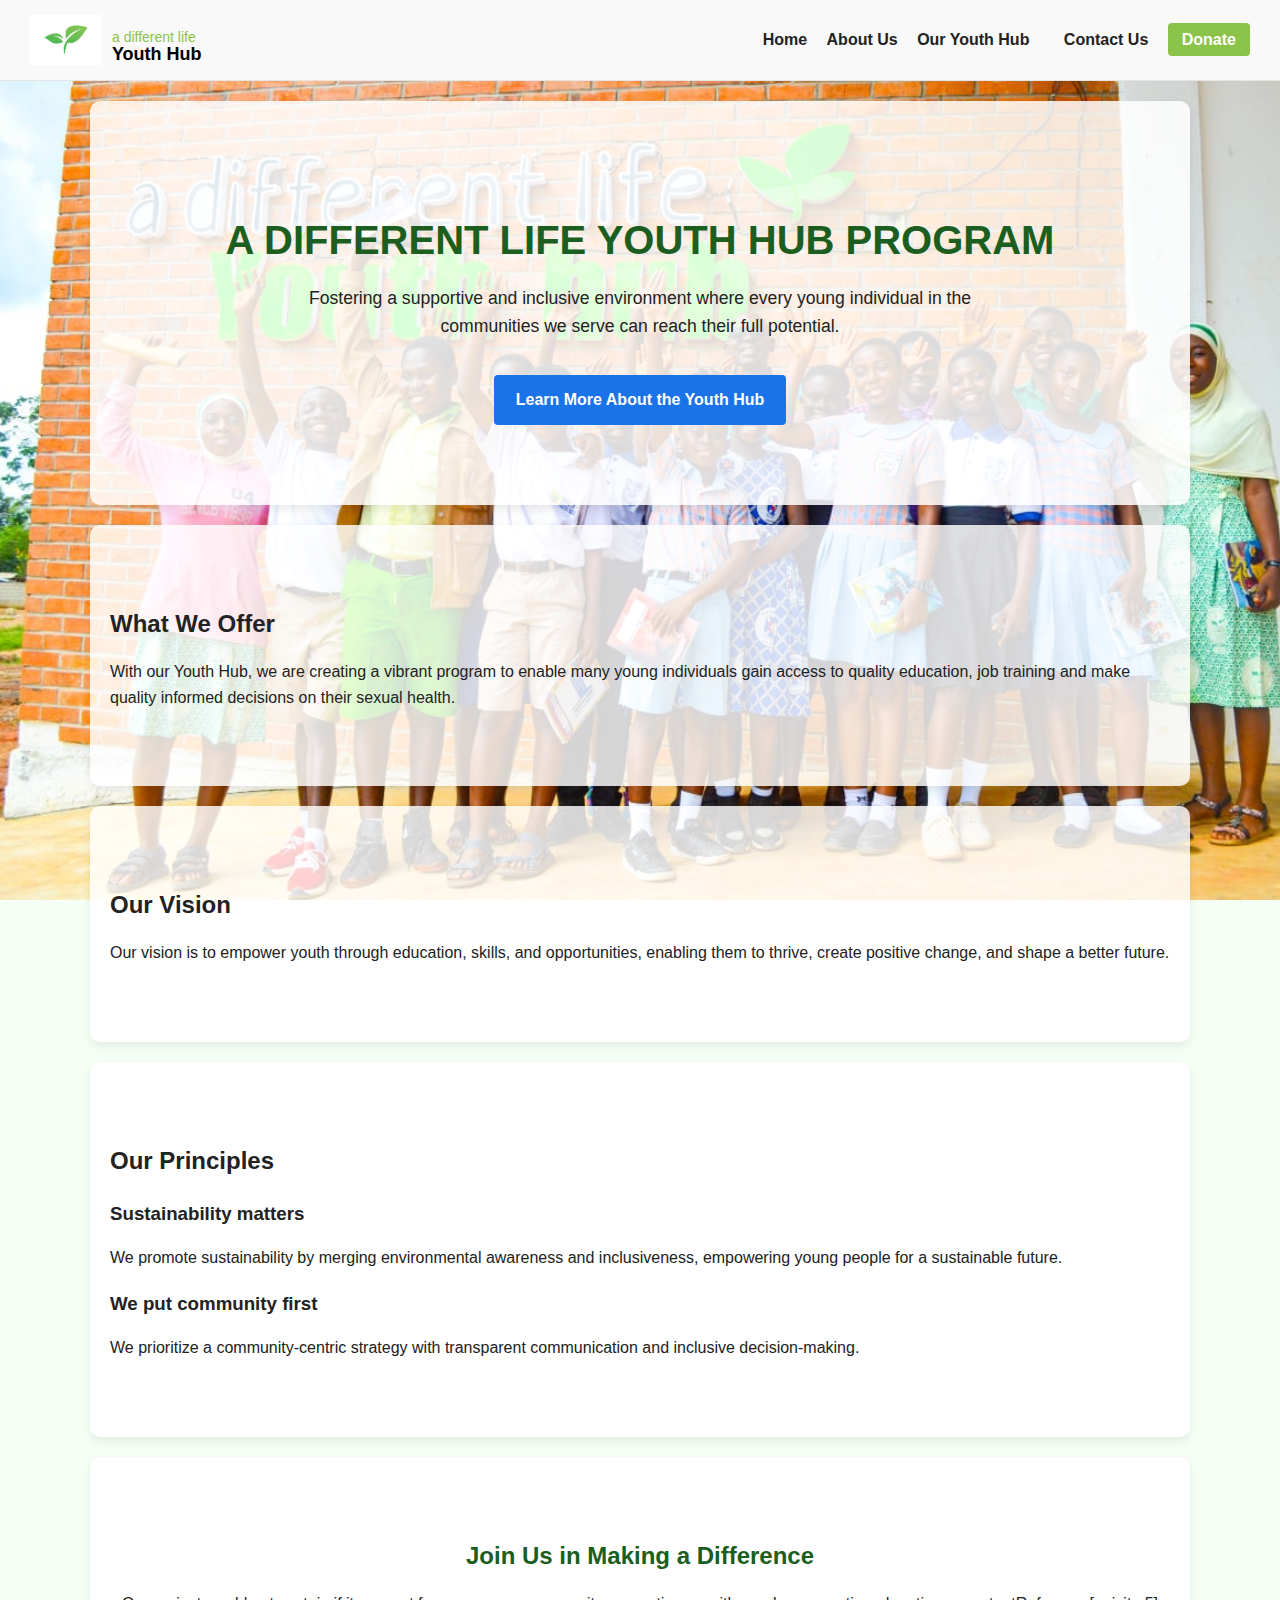
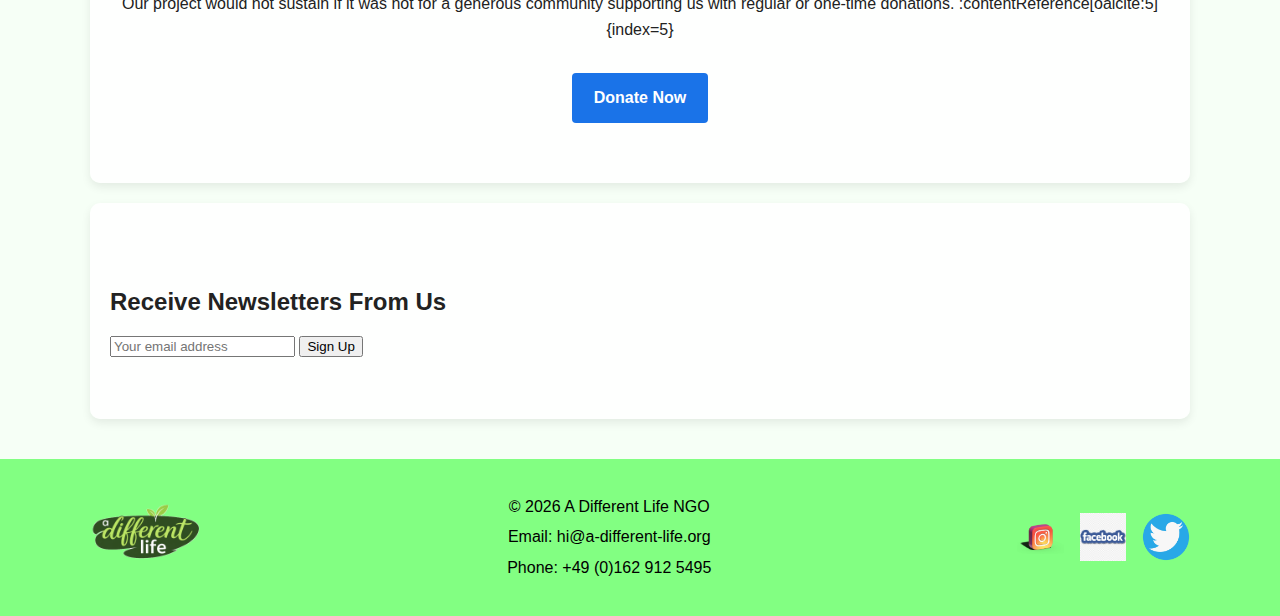
<file: index.html>
<!DOCTYPE html>
<html lang="en">
<head>
  <meta charset="UTF-8">
  <title>a different life | Youth Hub</title>
  <meta name="viewport" content="width=device-width, initial-scale=1.0">

  <!-- GENERAL STYLES (ALL PAGES) -->
  <link rel="stylesheet" href="css/style.css">

  <!-- HOME PAGE STYLES (HOME ONLY) -->
  <link rel="stylesheet" href="css/home.css">
</head>

<body class="home-page">


  <!-- Header / Navigation -->
  <header class="main-header">
    <div class="logo-area">
      <img src="images/download.jpg" alt="A Different Life Logo" class="logo_img">
      <div class="logo-text">
        <p> a different life</p>
        <p>Youth Hub</p>
      </div>

    </div>
    <nav>
      <a href="index.html">Home</a>
      <a href="about.html">About Us</a>
      <a href="our-hub.html">Our Youth Hub</a>

      <a href="blog.html"></a>
      <a href="contact.html">Contact Us</a>
      <a href="donate.html" class="donate-btn">Donate</a>
    </nav>
  </header>

  <!-- Hero / Main Program Section -->
  <section class="hero homepage-hero">
    <h1>A DIFFERENT LIFE YOUTH HUB PROGRAM</h1>
    <p>Fostering a supportive and inclusive environment where every young individual in the communities we serve can reach their full potential.</p>
    <a href="our-hub.html" class="btn btn-primary">Learn More About the Youth Hub</a>
  </section>

  <!-- What We Offer -->
  <section class="what-we-offer">
    <h2>What We Offer</h2>
    <p>
      With our Youth Hub, we are creating a vibrant program to enable many young individuals gain access to quality education, job training and make quality informed decisions on their sexual health.
    </p>
  </section>

  <!-- Vision -->
  <section class="our-vision">
    <h2>Our Vision</h2>
    <p>
      Our vision is to empower youth through education, skills, and opportunities, enabling them to thrive, create positive change, and shape a better future.
    </p>
  </section>

  <!-- Principles -->
  <section class="principles">
    <h2>Our Principles</h2>
    <div class="principle-item">
      <h3>Sustainability matters</h3>
      <p>
        We promote sustainability by merging environmental awareness and inclusiveness, empowering young people for a sustainable future.
      </p>
    </div>
    <div class="principle-item">
      <h3>We put community first</h3>
      <p>
        We prioritize a community-centric strategy with transparent communication and inclusive decision-making.
      </p>
    </div>
  </section>

  <!-- Donation Call to Action -->
  <section class="donate-section">
    <h2>Join Us in Making a Difference</h2>
    <p>
      Our project would not sustain if it was not for a generous community supporting us with regular or one-time donations. :contentReference[oaicite:5]{index=5}
    </p>
    <a href="donate.html" class="btn btn-primary">Donate Now</a>
  </section>

  <!-- Newsletter Signup -->
  <section class="newsletter-signup">
    <h2>Receive Newsletters From Us</h2>
    <form action="#" method="post">
      <input type="email" name="email" placeholder="Your email address">
      <button type="submit">Sign Up</button>
    </form>
  </section>

  <!-- Footer -->
 <footer class="main-footer">
  <div class="footer-container">

    <!-- Footer Logo -->
    <div class="footer-logo">
      <img src="../images/footlogo.gif" alt="A Different Life Logo">
    </div>

    <!-- Footer Info -->
    <div class="footer-info">
      <p>© 2026 A Different Life NGO</p>
      <p>Email: hi@a-different-life.org</p>
      <p>Phone: +49 (0)162 912 5495</p>
    </div>

    <!-- Social Media Links -->
   <div class="footer-socials">
  <a href="https://www.instagram.com" aria-label="Instagram">
    <img src="../images/instagram.png" alt="Instagram">
  </a>
  <a href="https://web.facebook.com/a.different.life.org/?_rdc=1&_rdr#" aria-label="Facebook">
    <img src="../images/facebook.png" alt="Facebook">
  </a>

  <a href="https://www.twitter.com" aria-label="Twitter">
    <img src="images/twitter.png" alt="Twitter">
  </a>
</div>


  </div>
</footer>

</body>
</html>
</file>
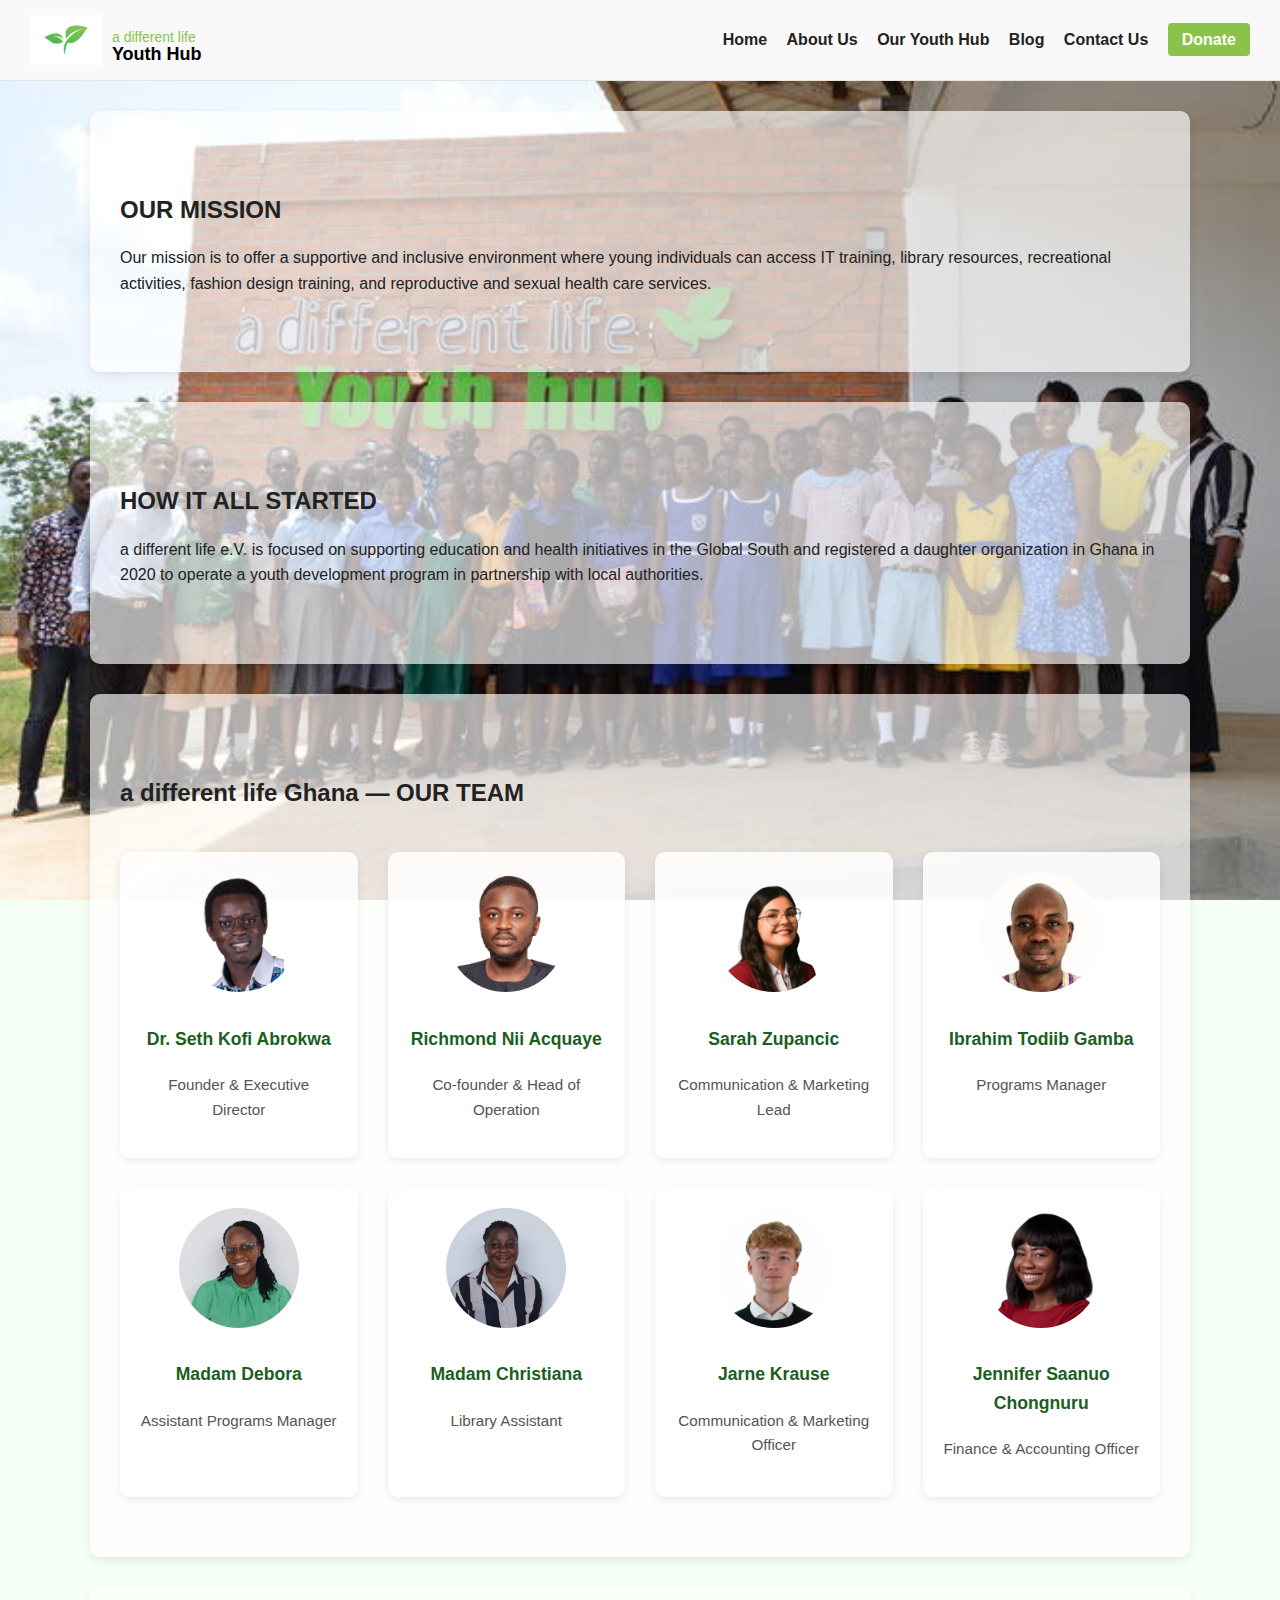
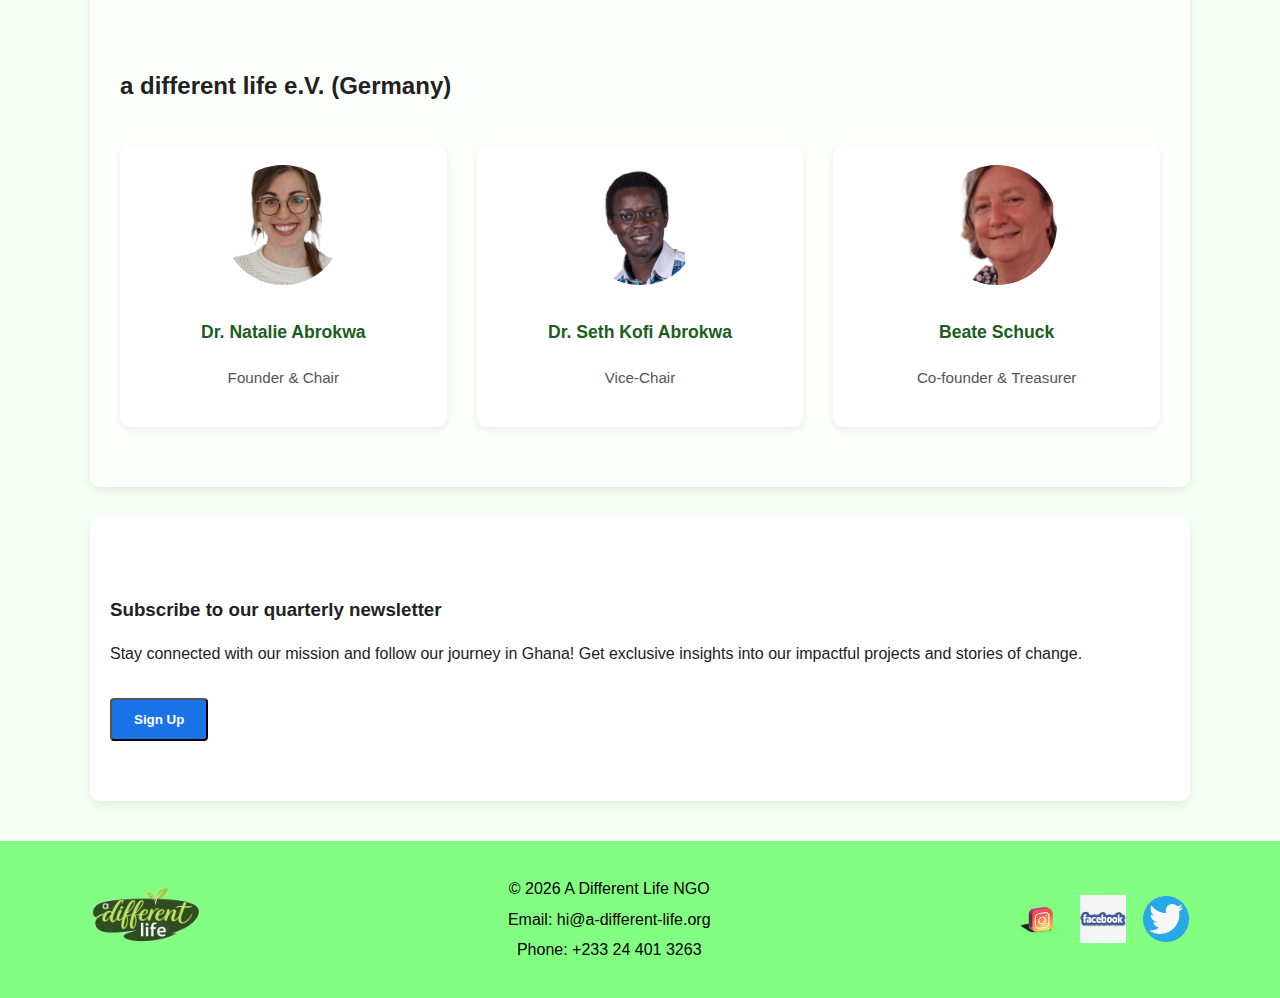
<file: about.html>
<!DOCTYPE html>
<html lang="en">
<head>
  <meta charset="UTF-8">
  <meta name="viewport" content="width=device-width, initial-scale=1.0">
  <title>About Us | A Different Life</title>
  <link rel="stylesheet" href="css/style.css">
  <link rel="stylesheet" href="css/about.css">
</head>
<body class="about">

<header class="main-header">
  <div class="logo-area">
    <img src="images/download.jpg" alt="A Different Life Logo" class="logo_img">
    <div class="logo-text">
      <p>a different life</p>
      <p>Youth Hub</p>
    </div>
  </div>

  <nav>
      <a href="index.html">Home</a>
      <a href="about.html">About Us</a>
      <a href="our-hub.html">Our Youth Hub</a>
      <a href="blog.html">Blog</a>
      <a href="contact.html">Contact Us</a>
      <a href="donate.html" class="donate-btn">Donate</a>
  </nav>
</header>

<main>

  <!-- Mission -->
  <section class="about-section">
    <h2>OUR MISSION</h2>
    <p>
      Our mission is to offer a supportive and inclusive environment where young individuals can
      access IT training, library resources, recreational activities, fashion design training,
      and reproductive and sexual health care services.
    </p>
  </section>

  <!-- How It All Started -->
  <section class="about-section">
    <h2>HOW IT ALL STARTED</h2>
    <p>
      a different life e.V. is focused on supporting education and health initiatives in the
      Global South and registered a daughter organization in Ghana in 2020 to operate a youth
      development program in partnership with local authorities.
    </p>
  </section>

  <!-- Team: Ghana -->
  <section class="about-section team-section">
    <h2>a different life Ghana — OUR TEAM</h2>

    <div class="team-grid">
      <div class="team-member">
        <img src="images/yb pics/Kofi_Abrokwak-1-300x300.png" alt="Dr. Seth Kofi Abrokwa" class="team-img">
        <h3>Dr. Seth Kofi Abrokwa</h3>
        <p>Founder & Executive Director</p>
      </div>

      <div class="team-member">
        <img src="images/yb pics/Richmond-Nii-Kwartey-Acquaye-300x300.png" alt="Richmond Nii Acquaye" class="team-img">
        <h3>Richmond Nii Acquaye</h3>
        <p>Co-founder & Head of Operation</p>
      </div>

      <div class="team-member">
        <img src="images/yb pics/Sarah-Zupancic-300x300.png" alt="Sarah Zupancic" class="team-img">
        <h3>Sarah Zupancic</h3>
        <p>Communication & Marketing Lead</p>
      </div>

      <div class="team-member">
        <img src="images/yb pics/Ibrahim-Todiib-Gamba-300x300.jpg" alt="Ibrahim Todiib Gamba" class="team-img">
        <h3>Ibrahim Todiib Gamba</h3>
        <p>Programs Manager</p>
      </div>

      <div class="team-member">
        <img src="images/yb pics/debora.JPG" alt="Ibrahim Todiib Gamba" class="team-img">
        <h3>Madam Debora</h3>
        <p>Assistant Programs Manager</p>
      </div>

      <div class="team-member">
        <img src="images/yb pics/christy.JPG" alt="Ibrahim Todiib Gamba" class="team-img">
        <h3>Madam Christiana</h3>
        <p>Library Assistant</p>
      </div>

      <div class="team-member">
        <img src="images/yb pics/Jarne-Krause-300x300.jpeg" alt="Jarne Krause" class="team-img">
        <h3>Jarne Krause</h3>
        <p>Communication & Marketing Officer</p>
      </div>

      <div class="team-member">
        <img src="images/yb pics/Jennifer_Saanuo_Chognuru-300x300.png" alt="Jennifer Saanuo Chongnuru" class="team-img">
        <h3>Jennifer Saanuo Chongnuru</h3>
        <p>Finance & Accounting Officer</p>
      </div>
    </div>
  </section>

  <!-- Team: a different life e.V. (Germany) -->
  <section class="about-section team-section">
    <h2>a different life e.V. (Germany)</h2>

    <div class="team-grid">
      <div class="team-member">
        <img src="images/yb pics/Natalie-adf-599x600.png" alt="Dr. Natalie Abrokwa" class="team-img">
        <h3>Dr. Natalie Abrokwa</h3>
        <p>Founder & Chair</p>
      </div>

      <div class="team-member">
        <img src="images/yb pics/Kofi_Abrokwak-1-300x300.png" alt="Dr. Seth Kofi Abrokwa (DE)" class="team-img">
        <h3>Dr. Seth Kofi Abrokwa</h3>
        <p>Vice-Chair</p>
      </div>

      <div class="team-member">
        <img src="images/yb pics/Beate-adf-150x150.png" alt="Beate Schuck" class="team-img">
        <h3>Beate Schuck</h3>
        <p>Co-founder & Treasurer</p>
      </div>
    </div>
  </section>


  <!-- Newsletter Signup -->
  <section class="newsletter-signup">
    <h3>Subscribe to our quarterly newsletter</h3>
    <p>Stay connected with our mission and follow our journey in Ghana! Get exclusive insights into our impactful projects and stories of change.</p>
    <button class="btn btn-primary">Sign Up</button>
  </section>

</main>

  <!-- FOOTER (global) -->
  <footer class="main-footer">
    <div class="footer-container">

      <div class="footer-logo">
        <img src="images/footlogo.gif" alt="A Different Life Logo">
      </div>

      <div class="footer-info">
        <p>© 2026 A Different Life NGO</p>
        <p>Email: hi@a-different-life.org</p>
        <p>Phone: +233 24 401 3263</p>
      </div>

      <div class="footer-socials">
        <a href="https://www.instagram.com" target="_blank">
          <img src="images/instagram.png" alt="Instagram">
        </a>
        <a href="https://wwww.facebook.com/a.different.life.org" target="_blank">
          <img src="images/facebook.png" alt="Facebook">
        </a>

                <a href="https://www.twitter.com/a.different.life.org" target="_blank">
          <img src="images/twitter.png" alt="Facebook">
        </a>
      </div>

    </div>
  </footer>

</body>
</html>
</file>
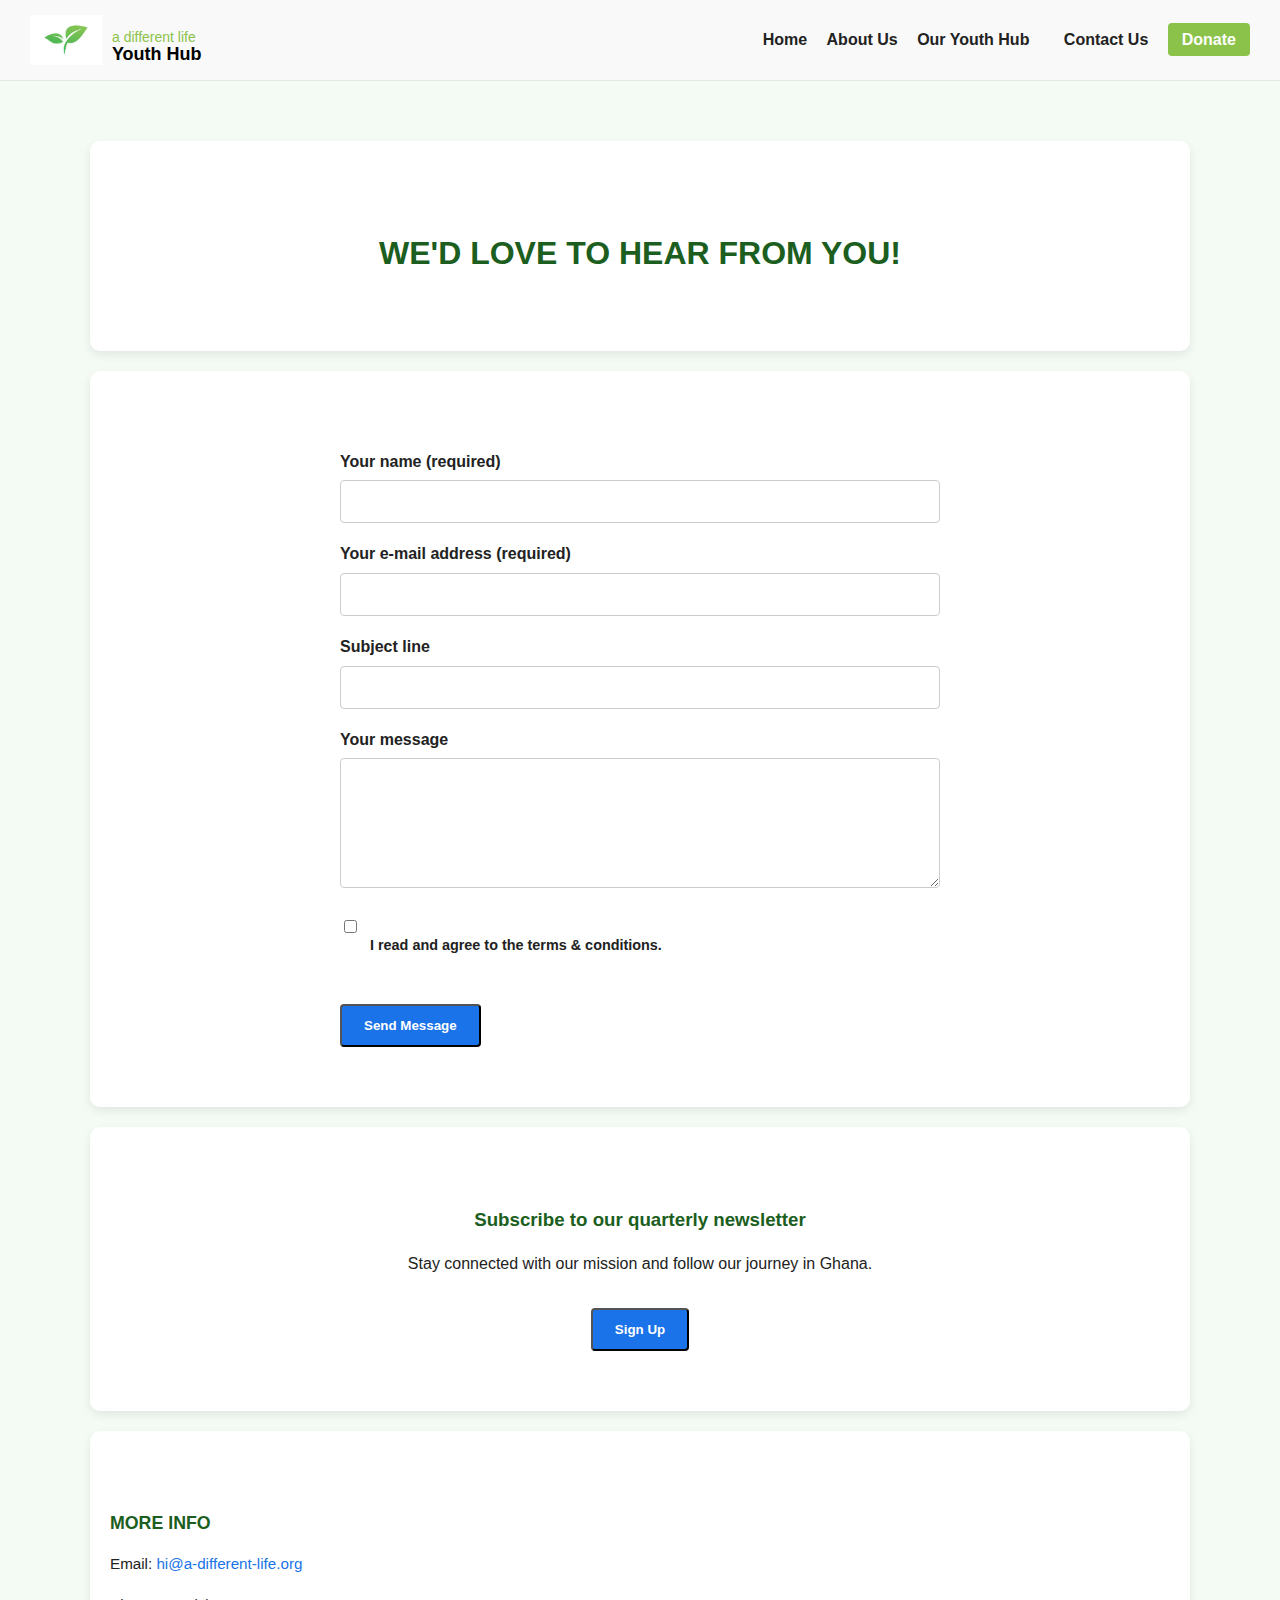
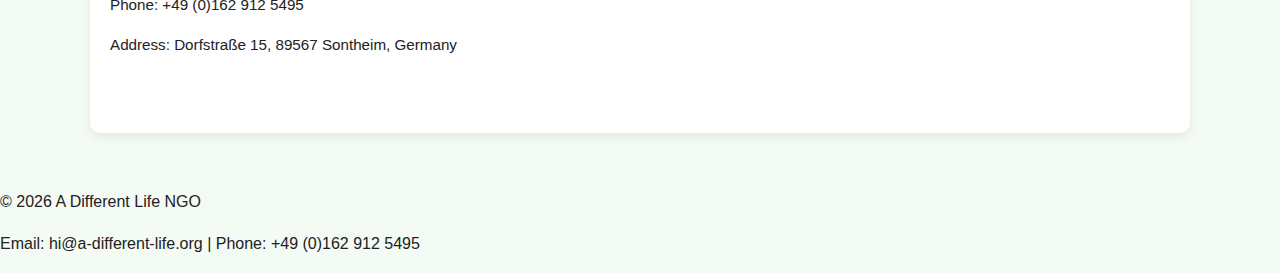
<file: contact.html>
<!DOCTYPE html>
<html lang="en">
<head>
  <meta charset="UTF-8">
  <meta name="viewport" content="width=device-width, initial-scale=1.0">
  <title>Contact Us — A Different Life</title>
  <link rel="stylesheet" href="css/style.css">
  <link rel="stylesheet" href="css/contact.css">

</head>

<body class="contact">

<header class="main-header">
  <div class="logo-area">
    <img src="images/download.jpg" alt="A Different Life Logo" class="logo_img">
    <div class="logo-text">
      <p>a different life</p>
      <p>Youth Hub</p>
    </div>
  </div>

  <nav>
    <a href="index.html">Home</a>
    <a href="about.html">About Us</a>
    <a href="our-hub.html">Our Youth Hub</a>

    <a href="blog.html"></a>
    <a href="contact.html">Contact Us</a>
    <a href="donate.html" class="donate-btn">Donate</a>
  </nav>
</header>

<main class="contact-section">

  <section class="hero">
    <h2>WE'D LOVE TO HEAR FROM YOU!</h2>
  </section>

  <section class="what-we-offer">
    <form action="#" method="POST">
      <label for="name">Your name (required)</label>
      <input type="text" id="name" name="name" required>

      <label for="email">Your e-mail address (required)</label>
      <input type="email" id="email" name="email" required>

      <label for="subject">Subject line</label>
      <input type="text" id="subject" name="subject">

      <label for="message">Your message</label>
      <textarea id="message" name="message" rows="5"></textarea>

      <p>
        <input type="checkbox" id="agree" required>
        <label for="agree">
          I read and agree to the terms & conditions.
        </label>
      </p>

      <button type="submit" class="btn btn-primary">Send Message</button>
    </form>
  </section>

  <section class="newsletter-signup">
    <h3>Subscribe to our quarterly newsletter</h3>
    <p>
      Stay connected with our mission and follow our journey in Ghana.
    </p>
    <button class="btn btn-primary">Sign Up</button>
  </section>

  <section class="contact-info">
    <h3>MORE INFO</h3>
    <p>Email: <a href="mailto:hi@a-different-life.org">hi@a-different-life.org</a></p>
    <p>Phone: +49 (0)162 912 5495</p>
    <p>Address: Dorfstraße 15, 89567 Sontheim, Germany</p>
  </section>

</main>

<footer>
  <p>© 2026 A Different Life NGO</p>
  <p>Email: hi@a-different-life.org | Phone: +49 (0)162 912 5495</p>
</footer>

</body>
</html>
</file>
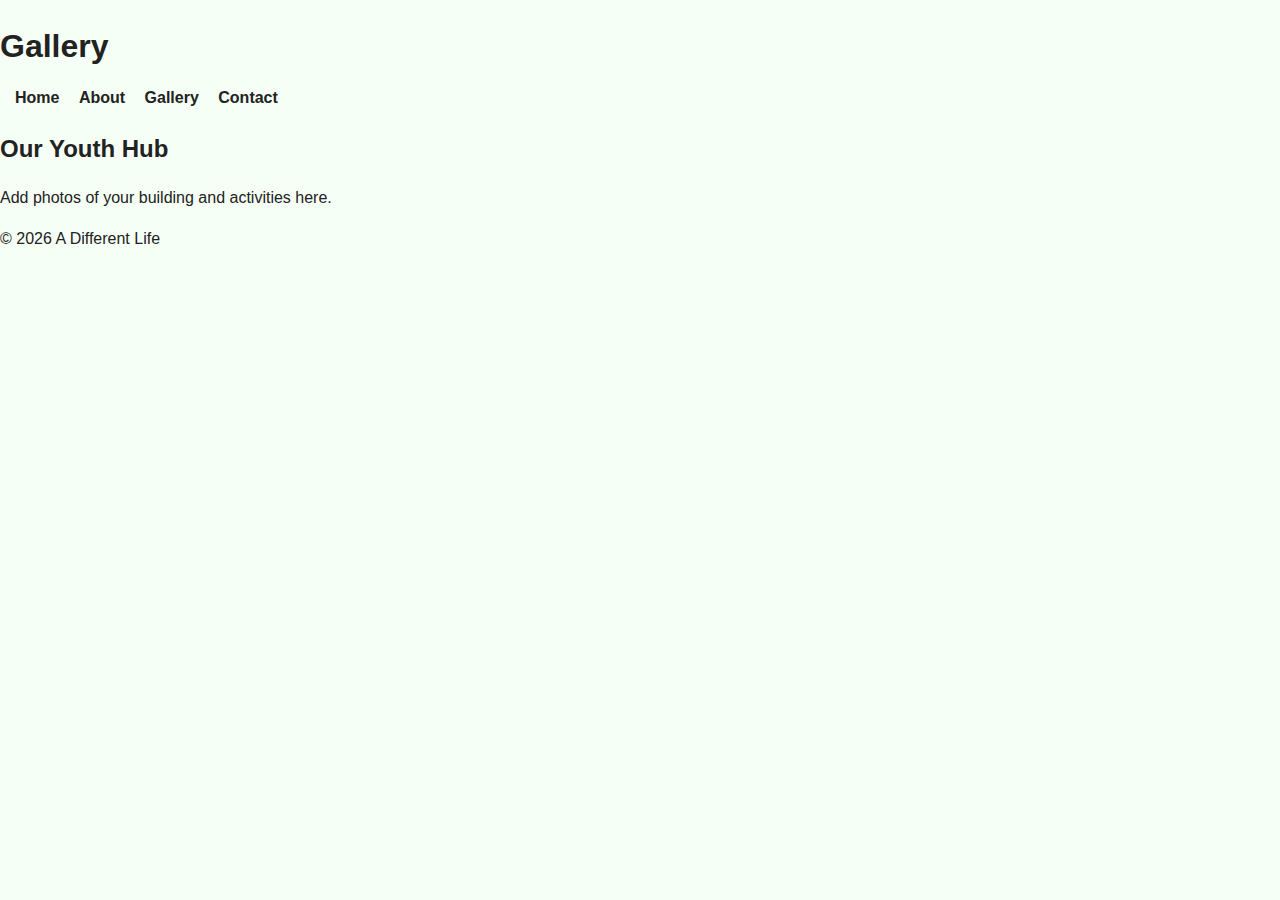
<file: gallery.html>
<!DOCTYPE html>
<html>
<head>
  <title>Gallery | A Different Life</title>
  <link rel="stylesheet" href="css/style.css">
</head>
<body>

<header>
  <h1>Gallery</h1>
  <nav>
    <a href="index.html">Home</a>
    <a href="about.html">About</a>
    <a href="gallery.html">Gallery</a>
    <a href="contact.html">Contact</a>
  </nav>
</header>

<section>
  <h2>Our Youth Hub</h2>
  <p>Add photos of your building and activities here.</p>
</section>

<footer>
  <p>© 2026 A Different Life</p>
</footer>

</body>
</html>
</file>
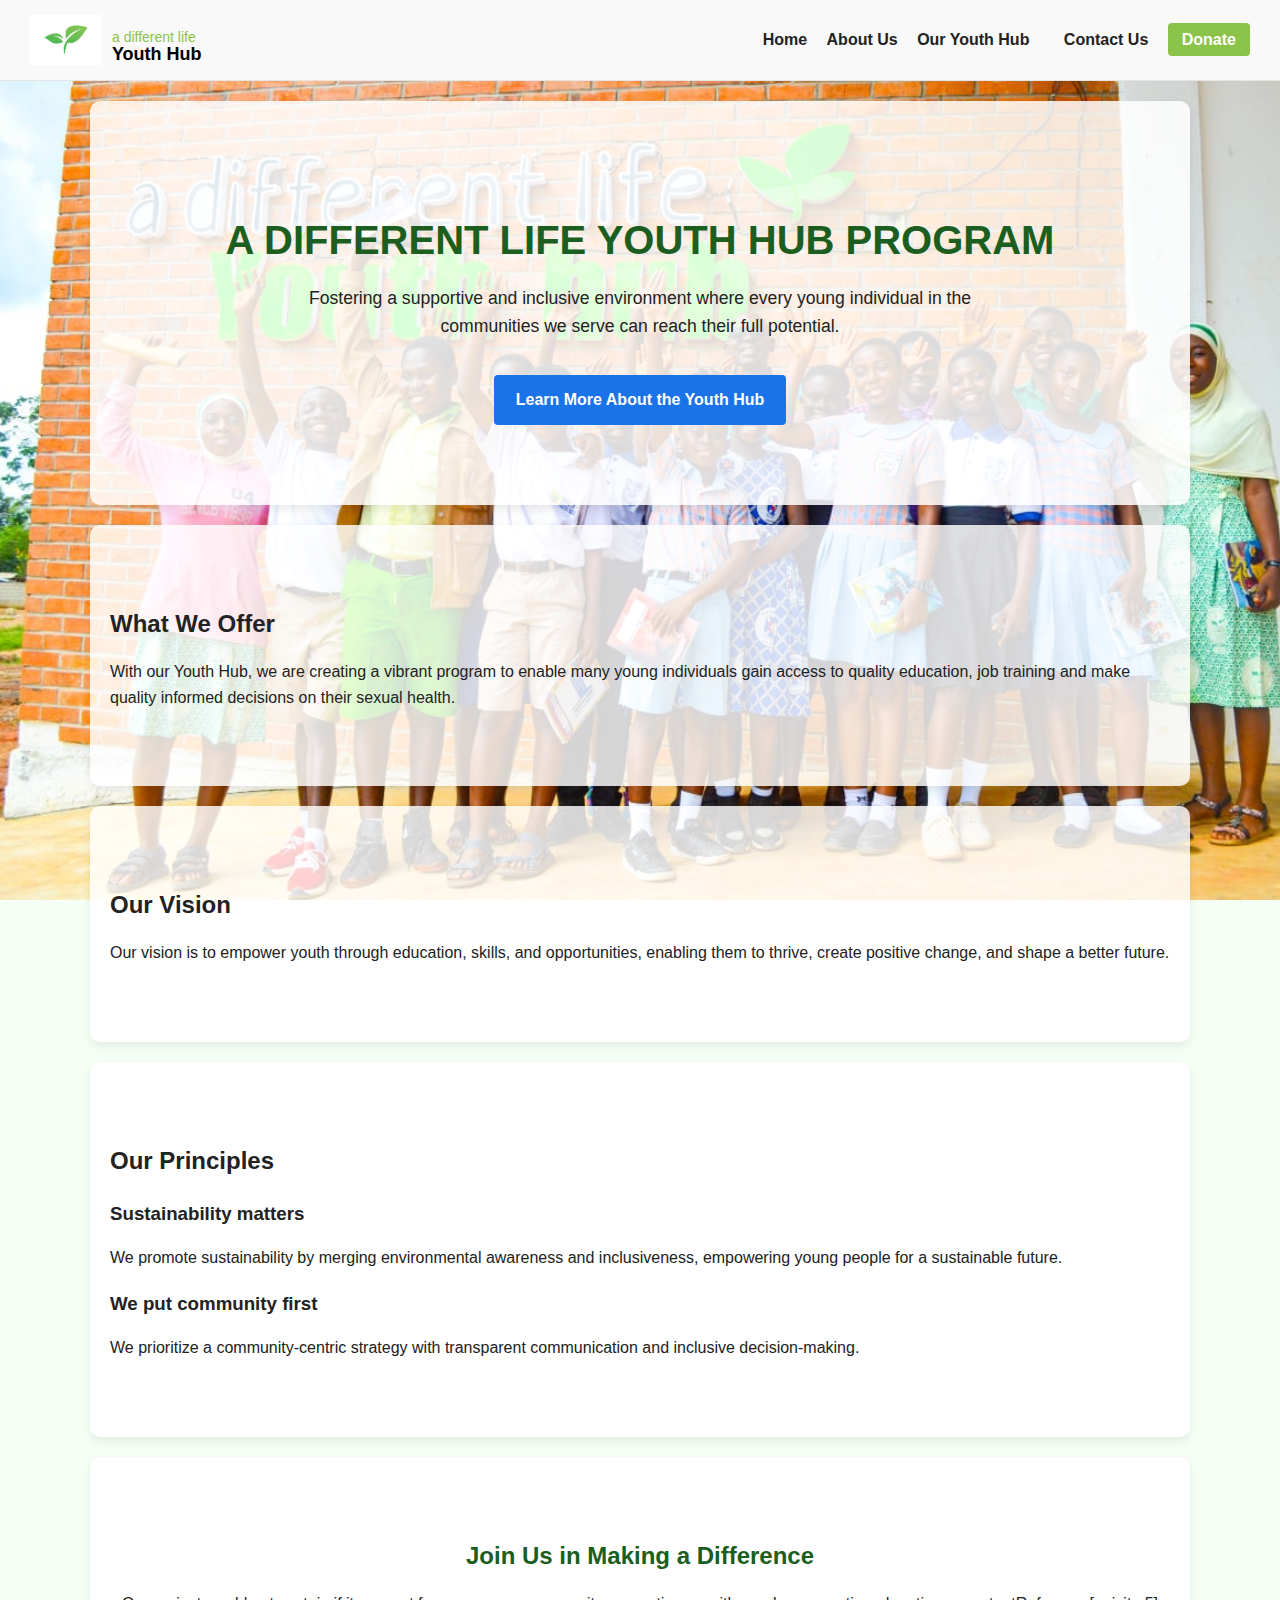
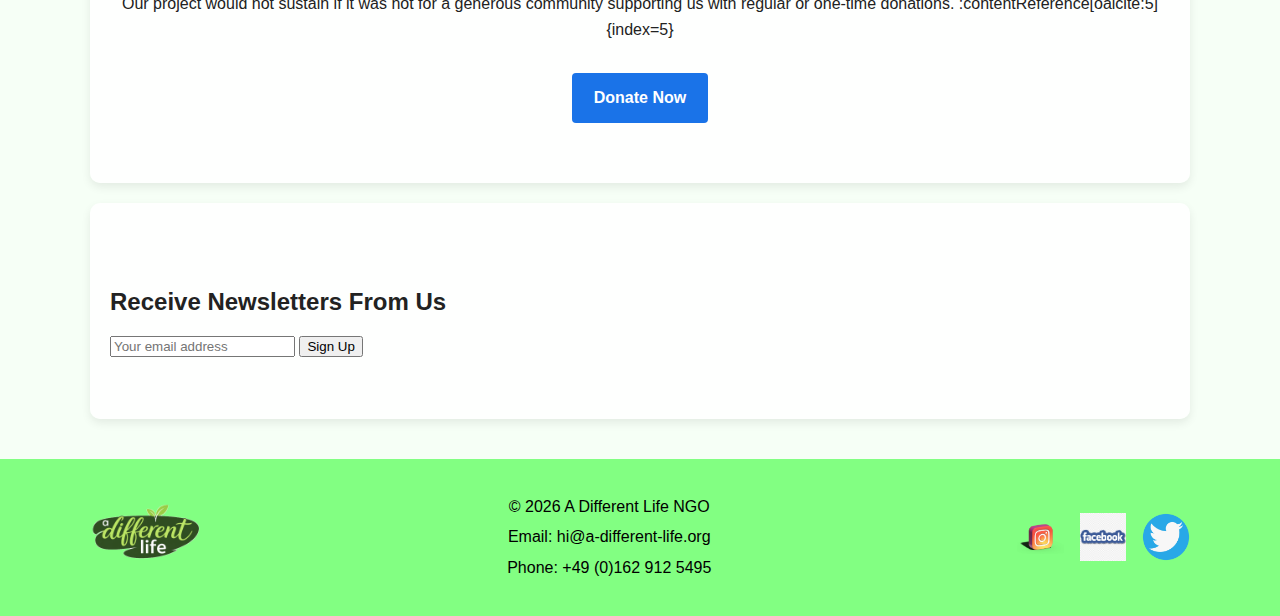
<file: home.html>
<!DOCTYPE html>
<html lang="en">
<head>
  <meta charset="UTF-8">
  <title>a different life | Youth Hub</title>
  <meta name="viewport" content="width=device-width, initial-scale=1.0">

  <!-- GENERAL STYLES (ALL PAGES) -->
  <link rel="stylesheet" href="css/style.css">

  <!-- HOME PAGE STYLES (HOME ONLY) -->
  <link rel="stylesheet" href="css/home.css">
</head>

<body class="home-page">


  <!-- Header / Navigation -->
  <header class="main-header">
    <div class="logo-area">
      <img src="images/download.jpg" alt="A Different Life Logo" class="logo_img">
      <div class="logo-text">
        <p> a different life</p>
        <p>Youth Hub</p>
      </div>

    </div>
    <nav>
      <a href="home.html">Home</a>
      <a href="about.html">About Us</a>
      <a href="our-hub.html">Our Youth Hub</a>

      <a href="blog.html"></a>
      <a href="contact.html">Contact Us</a>
      <a href="donate.html" class="donate-btn">Donate</a>
    </nav>
  </header>

  <!-- Hero / Main Program Section -->
  <section class="hero homepage-hero">
    <h1>A DIFFERENT LIFE YOUTH HUB PROGRAM</h1>
    <p>Fostering a supportive and inclusive environment where every young individual in the communities we serve can reach their full potential.</p>
    <a href="youth-hub.html" class="btn btn-primary">Learn More About the Youth Hub</a>
  </section>

  <!-- What We Offer -->
  <section class="what-we-offer">
    <h2>What We Offer</h2>
    <p>
      With our Youth Hub, we are creating a vibrant program to enable many young individuals gain access to quality education, job training and make quality informed decisions on their sexual health.
    </p>
  </section>

  <!-- Vision -->
  <section class="our-vision">
    <h2>Our Vision</h2>
    <p>
      Our vision is to empower youth through education, skills, and opportunities, enabling them to thrive, create positive change, and shape a better future.
    </p>
  </section>

  <!-- Principles -->
  <section class="principles">
    <h2>Our Principles</h2>
    <div class="principle-item">
      <h3>Sustainability matters</h3>
      <p>
        We promote sustainability by merging environmental awareness and inclusiveness, empowering young people for a sustainable future.
      </p>
    </div>
    <div class="principle-item">
      <h3>We put community first</h3>
      <p>
        We prioritize a community-centric strategy with transparent communication and inclusive decision-making.
      </p>
    </div>
  </section>

  <!-- Donation Call to Action -->
  <section class="donate-section">
    <h2>Join Us in Making a Difference</h2>
    <p>
      Our project would not sustain if it was not for a generous community supporting us with regular or one-time donations. :contentReference[oaicite:5]{index=5}
    </p>
    <a href="donate.html" class="btn btn-primary">Donate Now</a>
  </section>

  <!-- Newsletter Signup -->
  <section class="newsletter-signup">
    <h2>Receive Newsletters From Us</h2>
    <form action="#" method="post">
      <input type="email" name="email" placeholder="Your email address">
      <button type="submit">Sign Up</button>
    </form>
  </section>

  <!-- Footer -->
 <footer class="main-footer">
  <div class="footer-container">

    <!-- Footer Logo -->
    <div class="footer-logo">
      <img src="../images/footlogo.gif" alt="A Different Life Logo">
    </div>

    <!-- Footer Info -->
    <div class="footer-info">
      <p>© 2026 A Different Life NGO</p>
      <p>Email: hi@a-different-life.org</p>
      <p>Phone: +49 (0)162 912 5495</p>
    </div>

    <!-- Social Media Links -->
   <div class="footer-socials">
  <a href="https://www.instagram.com" aria-label="Instagram">
    <img src="../images/instagram.png" alt="Instagram">
  </a>
  <a href="https://web.facebook.com/a.different.life.org/?_rdc=1&_rdr#" aria-label="Facebook">
    <img src="../images/facebook.png" alt="Facebook">
  </a>

  <a href="https://www.twitter.com" aria-label="Twitter">
    <img src="../images/twitter.png" alt="Twitter">
  </a>
</div>


  </div>
</footer>

</body>
</html>
</file>
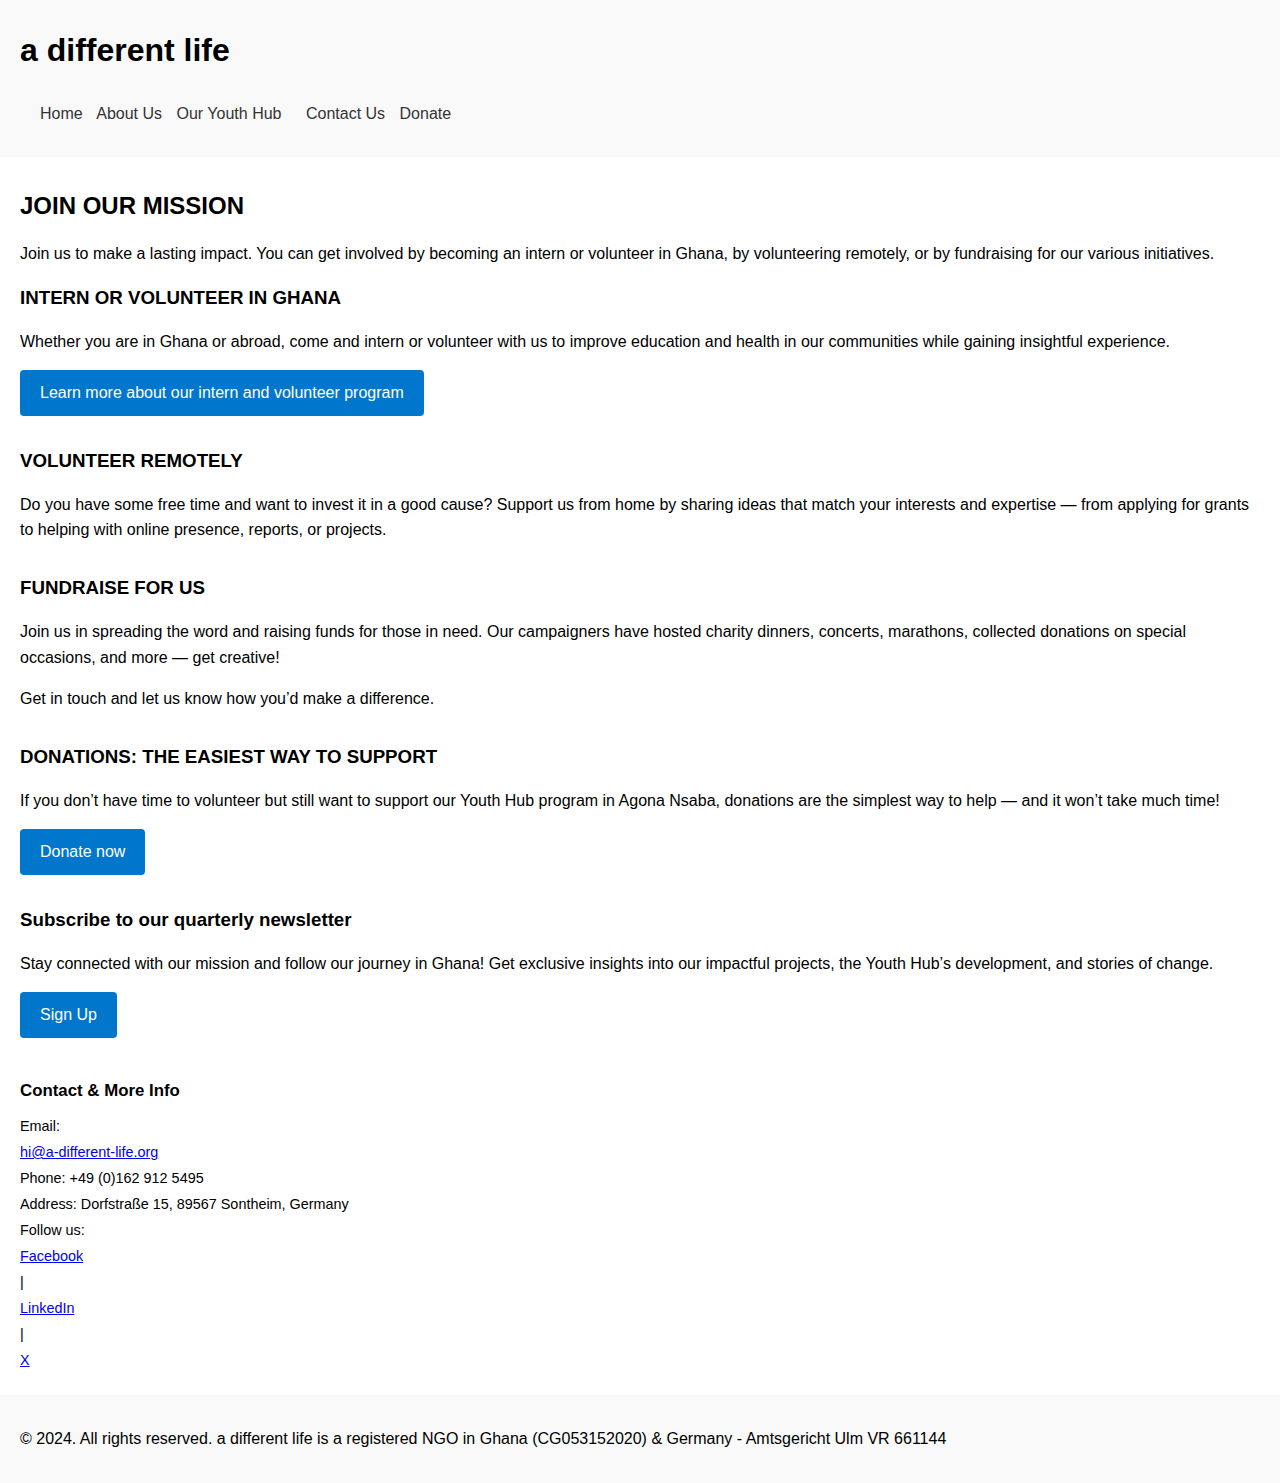
<file: involve.html>
<!DOCTYPE html>
<html lang="en">
<head>
  <meta charset="UTF-8">
  <meta name="viewport" content="width=device-width, initial-scale=1.0">
  <title>Get Involved — a different life</title>
  <style>
    body { font-family: Arial, sans-serif; margin: 0; padding: 0; line-height: 1.6; }
    header, nav, footer { background: #f9f9f9; padding: 15px 20px; }
    nav a { margin-right: 10px; text-decoration: none; color: #333; }
    main { padding: 20px; }
    section { margin-bottom: 30px; }
    h1, h2, h3 { margin: 10px 0; }
    a.button { display: inline-block; padding: 10px 20px; background: #0077cc; color: white; text-decoration: none; border-radius: 4px; }
    .contact-info { font-size: 0.9em; margin-top: 40px; }
    .contact-info p, .contact-info a { display: block; margin: 3px 0; }
  </style>
</head>
<body>

<header>
  <h1>a different life</h1>
  <nav>
      <a href="index.html">Home</a>
      <a href="about.html">About Us</a>
      <a href="our-hub.html">Our Youth Hub</a>

      <a href="blog.html"></a>
      <a href="contact.html">Contact Us</a>
      <a href="donate.html" class="donate-btn">Donate</a>
  </nav>
</header>

<main>
  <h2>JOIN OUR MISSION</h2>
  <p>Join us to make a lasting impact. You can get involved by becoming an intern or volunteer in Ghana, by volunteering remotely, or by fundraising for our various initiatives.</p>

  <section>
    <h3>INTERN OR VOLUNTEER IN GHANA</h3>
    <p>Whether you are in Ghana or abroad, come and intern or volunteer with us to improve education and health in our communities while gaining insightful experience.</p>
    <a class="button" href="#">Learn more about our intern and volunteer program</a>
  </section>

  <section>
    <h3>VOLUNTEER REMOTELY</h3>
    <p>Do you have some free time and want to invest it in a good cause? Support us from home by sharing ideas that match your interests and expertise — from applying for grants to helping with online presence, reports, or projects.</p>
  </section>

  <section>
    <h3>FUNDRAISE FOR US</h3>
    <p>Join us in spreading the word and raising funds for those in need. Our campaigners have hosted charity dinners, concerts, marathons, collected donations on special occasions, and more — get creative!</p>
    <p>Get in touch and let us know how you’d make a difference.</p>
  </section>

  <section>
    <h3>DONATIONS: THE EASIEST WAY TO SUPPORT</h3>
    <p>If you don’t have time to volunteer but still want to support our Youth Hub program in Agona Nsaba, donations are the simplest way to help — and it won’t take much time!</p>
    <a class="button" href="#">Donate now</a>
  </section>

  <section class="newsletter">
    <h3>Subscribe to our quarterly newsletter</h3>
    <p>Stay connected with our mission and follow our journey in Ghana! Get exclusive insights into our impactful projects, the Youth Hub’s development, and stories of change.</p>
    <a class="button" href="#">Sign Up</a>
  </section>

  <div class="contact-info">
    <h3>Contact & More Info</h3>
    <p>Email: <a href="mailto:hi@a-different-life.org">hi@a-different-life.org</a></p>
    <p>Phone: +49 (0)162 912 5495</p>
    <p>Address: Dorfstraße 15, 89567 Sontheim, Germany</p>
    <p>Follow us:</p>
    <p>
      <a href="https://www.facebook.com">Facebook</a> |
      <a href="https://www.linkedin.com">LinkedIn</a> |
      <a href="https://x.com">X</a>
    </p>
  </div>

</main>

<footer>
  <p>© 2024. All rights reserved. a different life is a registered NGO in Ghana (CG053152020) & Germany - Amtsgericht Ulm VR 661144</p>
</footer>

</body>
</html>
</file>
<file: css/home.css>
/* =========================
   HOME PAGE BACKGROUND
========================= */

/* Apply background ONLY to home page body */
body.home-page {
  background-image: url("../images/yb pics/e8a76818-6757-4bd4-8b82-032945383810.JPG"); /* adjust path if needed */
  background-size: cover;
  background-position: center;
  background-repeat: no-repeat;
  background-attachment: fixed;
}

/* Wrapper that contains ALL home content */
.home-wrapper {
  padding-bottom: 40px;
}

/* =========================
   HERO SECTION
========================= */
.hero {
  background: rgba(255, 255, 255, 0.85);
  text-align: center;
  padding: 80px 30px;
}

.hero h1 {
  font-size: 2.5rem;
  color: #1b5e20;
}

.hero p {
  font-size: 1.1rem;
  max-width: 750px;
  margin: 0 auto 20px;
}

/* =========================
   HOME SECTIONS
========================= */
.what-we-offer,
.our-vision,
.principles,
.donate-section,
.newsletter-signup {
  background: rgba(255, 255, 255, 0.82);
}

/* =========================
   DONATE SECTION
========================= */
.donate-section {
  text-align: center;
}

.donate-section h2 {
  color: #1b5e20;
}

/* =========================
   FIX: STOP BACKGROUND BEFORE FOOTER
========================= */

/* This ensures footer is NOT transparent */
footer {
  background-color: #2f7d32;
}

/* Prevent background bleeding */
body.home-page footer {
  background-image: none;
}
</file>
<file: css/about.css>
/* =========================
   ABOUT PAGE BACKGROUND
========================= */
body.about {
  background-image: url("../images/group pic.jpeg");
  background-size: cover;
  background-position: center;
  background-repeat: no-repeat;
  background-attachment: fixed;
}

/* =========================
   HERO SECTION
========================= */
.hero {
  background: rgba(255, 255, 255, 0.65);
  text-align: center;
  padding: 80px 30px;
  border-radius: 10px;
  max-width: 1100px;
  margin: 40px auto 20px;
  box-shadow: 0 4px 10px rgba(0,0,0,0.08);
}

.hero h2 {
  font-size: 2.5rem;
  color: #1b5e20;
}

/* =========================
   ABOUT CONTENT SECTIONS
========================= */
.about-section {
  background: rgba(255, 255, 255, 0.65);
  padding: 60px 30px;
  margin: 30px auto;
  max-width: 1100px;
  border-radius: 10px;
  box-shadow: 0 4px 10px rgba(0,0,0,0.08);
}

/* =========================
   TEAM GRID (AUTO ARRANGE)
========================= */
.team-grid {
  display: grid;
  grid-template-columns: repeat(auto-fit, minmax(220px, 1fr));
  gap: 30px;
  margin-top: 40px;
}

/* Team card */
.team-member {
  background: rgba(255,255,255,0.85);
  display: flex;
  flex-direction: column;
  align-items: center;
  text-align: center;
  padding: 20px;
  border-radius: 10px;
  box-shadow: 0 3px 8px rgba(0,0,0,0.08);
}

/* Team image */
.team-img {
  width: 120px;
  height: 120px;
  object-fit: cover;
  border-radius: 50%;
  margin-bottom: 15px;
}

/* Name */
.team-member h3 {
  font-size: 1.1rem;
  color: #1b5e20;
  margin-bottom: 5px;
}

/* Role */
.team-member p {
  font-size: 0.95rem;
  color: #555;
}

/* =========================
   RESPONSIVE
========================= */
@media (max-width: 768px) {
  .hero {
    padding: 50px 20px;
  }

  .team-img {
    width: 100px;
    height: 100px;
  }
}
</file>
<file: css/contact.css>
/* =========================
   CONTACT PAGE ONLY
========================= */

/* Page background */
body.contact {
  background-color: #f4faf4;
}

/* Main wrapper spacing */
.contact-section {
  padding: 40px 20px 20px;
}

/* =========================
   HERO SECTION
========================= */

body.contact .hero {
  text-align: center;
  padding: 60px 20px;
}

body.contact .hero h2 {
  color: #1b5e20;
  font-size: 2rem;
}

/* =========================
   CONTACT FORM
========================= */

body.contact form {
  max-width: 600px;
  margin: 0 auto;
}

/* Form labels */
body.contact form label {
  display: block;
  font-weight: 600;
  margin-top: 18px;
  margin-bottom: 6px;
}

/* Inputs & textarea */
body.contact form input[type="text"],
body.contact form input[type="email"],
body.contact form textarea {
  width: 100%;
  padding: 12px;
  border-radius: 4px;
  border: 1px solid #ccc;
  font-size: 0.95rem;
}

body.contact form textarea {
  resize: vertical;
  min-height: 130px;
}

/* Checkbox alignment */
body.contact form p {
  display: flex;
  align-items: flex-start;
  gap: 10px;
  margin-top: 20px;
  font-size: 0.9rem;
}

body.contact form input[type="checkbox"] {
  margin-top: 4px;
}

/* Button spacing */
body.contact form button {
  margin-top: 25px;
}

/* =========================
   NEWSLETTER
========================= */

body.contact .newsletter-signup {
  text-align: center;
}

body.contact .newsletter-signup h3 {
  color: #1b5e20;
}

/* =========================
   CONTACT INFO
========================= */

body.contact .contact-info {
  font-size: 0.95rem;
}

body.contact .contact-info h3 {
  color: #1b5e20;
}

/* =========================
   RESPONSIVE
========================= */

@media (max-width: 768px) {
  body.contact .hero {
    padding: 40px 15px;
  }

  body.contact form {
    padding: 0 10px;
  }
}
</file>
<file: css/style.css>
/* ====================
   RESET & GLOBAL
==================== */
* {
  box-sizing: border-box;
}

body {
  margin: 0;
  font-family: Arial, Helvetica, sans-serif;
  line-height: 1.6;
  color: #222;
  background-color: #f6fff6; /* default page background */
}

img {
  max-width: 100%;
  height: auto;
}

a {
  text-decoration: none;
  color: #1a73e8;
}

a:hover {
  text-decoration: underline;
}

h1, h2, h3, h4 {
  margin-bottom: 0.75rem;
  font-weight: 700;
}

p {
  margin-bottom: 1rem;
}

/* ====================
   HEADER & NAVIGATION
==================== */
.main-header {
  display: flex;
  align-items: center;
  justify-content: space-between;
  padding: 15px 30px;
  background-color: #f9f9f9;
  border-bottom: 1px solid #e5e5e5;
  position: relative;
  z-index: 10;
}

.logo-area {
  display: flex;
  align-items: flex-end;
  gap: 10px;
}

.logo_img {
  height: 50px;
}

.logo-text {
  display: flex;
  flex-direction: column;
}

.logo-text p:first-child {
  color: #8bc34a;
  font-size: 14px;
  margin: 0;
  line-height: 1.1;
}

.logo-text p:last-child {
  color: #000;
  font-size: 18px;
  font-weight: 700;
  margin: 0;
  line-height: 1.1;
}

nav a {
  margin-left: 15px;
  font-weight: 600;
  color: #222;
}

nav a:hover {
  color: #1a73e8;
  text-decoration: none;
}

.donate-btn {
  background-color: #8bc34a;
  color: #fff;
  padding: 8px 14px;
  border-radius: 4px;
}

.donate-btn:hover {
  background-color: #6fa834;
}

/* ====================
   BUTTONS
==================== */
.btn {
  display: inline-block;
  padding: 12px 22px;
  border-radius: 4px;
  font-weight: 600;
  margin-top: 15px;
}

.btn-primary {
  background-color: #1a73e8;
  color: #fff;
}

.btn-primary:hover {
  background-color: #1558b0;
}

/* ====================
   SHARED CONTENT SECTIONS
==================== */
.hero,
.what-we-offer,
.our-vision,
.principles,
.donate-section,
.newsletter-signup,
.contact-info {
  background: rgba(255, 255, 255, 0.9);
  border-radius: 10px;
  padding: 60px 20px;
  margin: 20px auto;
  max-width: 1100px;
  box-shadow: 0 4px 10px rgba(0,0,0,0.08);
}

/* ====================
   FOOTER
==================== */
.main-footer {
  background: rgba(130, 255, 130);
  color: #000;
  padding: 30px 20px;
  margin-top: 40px;
}

.footer-container {
  max-width: 1100px;
  margin: 0 auto;
  display: flex;
  align-items: center;
  justify-content: space-between;
  gap: 30px;
}

/* Logo space */
.footer-logo img {
  max-height: 60px;
}

/*social media logo in footer */
.footer-socials img {
  width: 48px;
  height: 48px;
  object-fit: contain;
  display: block;
}

/*hover effect for social media logo*/
.footer-socials a:hover img {
  transform: scale(1.1);
}

/* Footer text */
.footer-info {
  text-align: center;
  flex: 1;
}

.footer-info p {
  margin: 5px 0;
}

/* Social links */
.footer-socials {
  display: flex;
  gap: 15px;
}

.footer-socials a {
  color: #000;
  font-weight: 600;
}

.footer-socials a:hover {
  color: #1a73e8;
}
/*FOOTER @MEDIA QUERY*/
@media (max-width: 768px) {
  .footer-container {
    flex-direction: column;
    text-align: center;
  }

  .footer-socials {
    justify-content: center;
  }
}



/* ====================
   RESPONSIVE
==================== */
@media (max-width: 768px) {
  .main-header {
    flex-direction: column;
    gap: 10px;
  }

  nav {
    display: flex;
    flex-wrap: wrap;
    justify-content: center;
  }

  nav a {
    margin: 5px 10px;
  }

  .hero,
  .what-we-offer,
  .our-vision,
  .principles,
  .donate-section,
  .newsletter-signup {
    padding: 40px 15px;
  }
}
</file>
